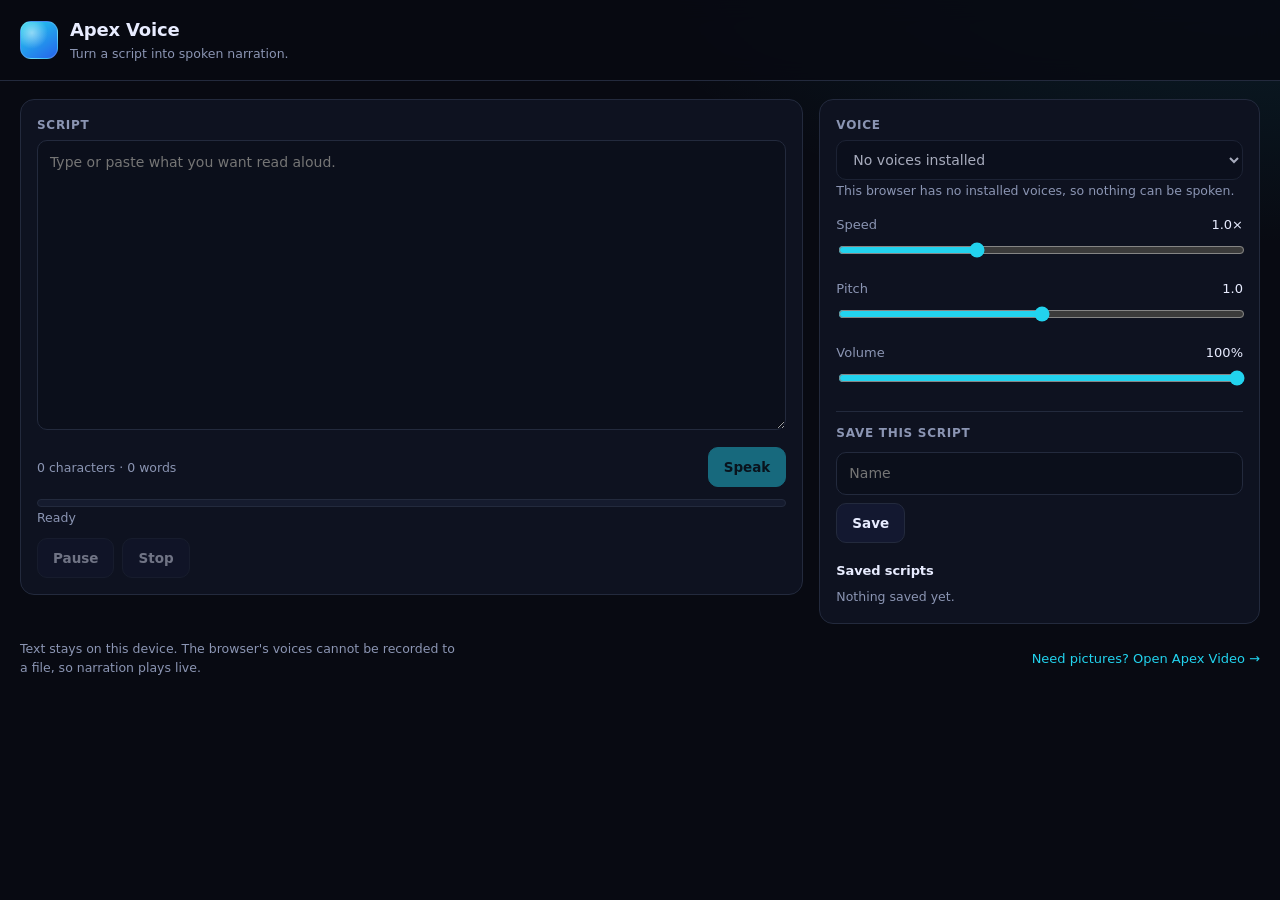
<file: index.html>
<!doctype html>
<html lang="en">
<head>
<meta charset="utf-8">
<meta name="viewport" content="width=device-width,initial-scale=1,viewport-fit=cover">
<meta name="theme-color" content="#080a12">
<title>Apex Voice</title>
<link rel="manifest" href="./manifest.json">
<link rel="icon" href="./icons/icon-192.png" sizes="192x192" type="image/png">
<link rel="apple-touch-icon" href="./icons/icon-192.png">
<link rel="stylesheet" href="./styles.css">
</head>
<body>
<header class="bar">
  <div class="brand">
    <span class="mark" aria-hidden="true"></span>
    <div class="brand-text">
      <h1>Apex Voice</h1>
      <p id="statLine" class="stamp">Turn a script into spoken narration.</p>
    </div>
  </div>
</header>

<main class="layout">
  <section class="panel script">
    <label class="label" for="scriptInput">Script</label>
    <textarea id="scriptInput" rows="12" spellcheck="true" placeholder="Type or paste what you want read aloud."></textarea>
    <div class="row script-row">
      <p id="countLine" class="stamp">0 characters · 0 words</p>
      <button id="speakBtn" class="btn primary" type="button">Speak</button>
    </div>
    <div class="progress">
      <div id="progressTrack" class="track" role="progressbar" aria-label="Narration progress" aria-valuemin="0" aria-valuemax="100" aria-valuenow="0">
        <span id="progressBar" class="fill"></span>
      </div>
      <p id="progressText" class="stamp">Ready</p>
    </div>
    <div class="row">
      <button id="pauseBtn" class="btn" type="button" disabled>Pause</button>
      <button id="stopBtn" class="btn" type="button" disabled>Stop</button>
    </div>
  </section>

  <section class="panel controls">
    <label class="label" for="voiceSelect">Voice</label>
    <select id="voiceSelect"></select>
    <p id="voiceNote" class="stamp" hidden>This browser has no installed voices, so nothing can be spoken.</p>

    <div class="slider">
      <label for="rateRange">Speed <span id="rateValue" class="num">1.0×</span></label>
      <input id="rateRange" type="range" min="0.5" max="2" step="0.1" value="1">
    </div>
    <div class="slider">
      <label for="pitchRange">Pitch <span id="pitchValue" class="num">1.0</span></label>
      <input id="pitchRange" type="range" min="0" max="2" step="0.1" value="1">
    </div>
    <div class="slider">
      <label for="volumeRange">Volume <span id="volumeValue" class="num">100%</span></label>
      <input id="volumeRange" type="range" min="0" max="1" step="0.05" value="1">
    </div>

    <hr class="rule">

    <label class="label" for="snippetName">Save this script</label>
    <div class="row">
      <input id="snippetName" type="text" placeholder="Name" maxlength="60" autocomplete="off">
      <button id="saveBtn" class="btn" type="button">Save</button>
    </div>

    <h2 class="subhead">Saved scripts</h2>
    <ul id="snippetList" class="snippets"></ul>
    <p id="snippetsEmpty" class="stamp">Nothing saved yet.</p>
  </section>
</main>

<section id="unsupported" class="panel note" hidden>
  <h2>Speech is unavailable</h2>
  <p>This browser does not expose the Web Speech API, so it has no voices to speak with. Chrome, Edge and Safari all provide it; some stripped-down browsers do not.</p>
</section>

<footer class="foot">
  <span class="stamp">Text stays on this device. The browser's voices cannot be recorded to a file, so narration plays live.</span>
  <a class="link" href="../video/">Need pictures? Open Apex Video &rarr;</a>
</footer>

<p id="toast" class="toast" role="status" aria-live="polite" hidden></p>

<script src="./app.js"></script>
</body>
</html>
</file>
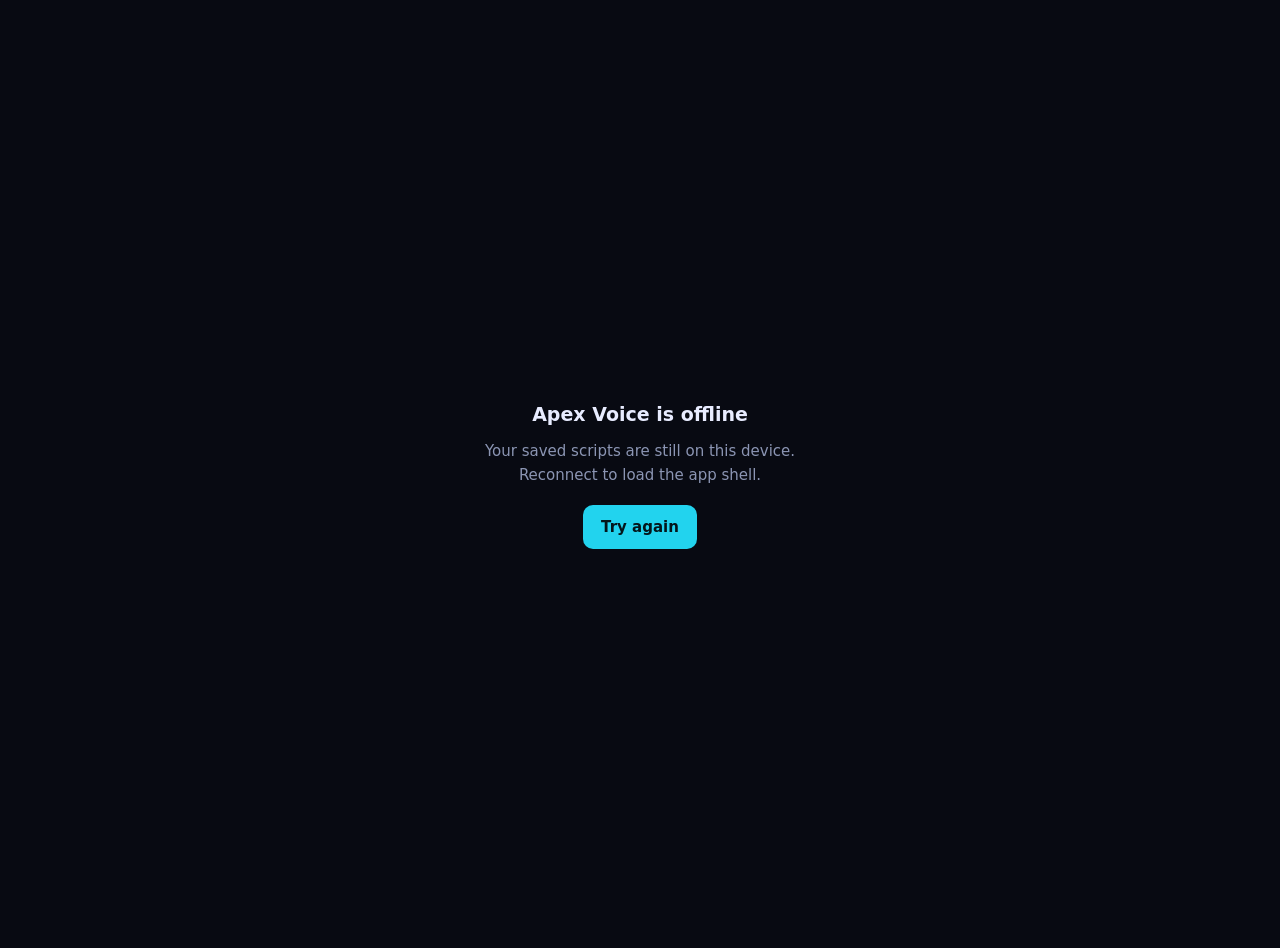
<file: offline.html>
<!doctype html>
<html lang="en">
<head>
<meta charset="utf-8">
<meta name="viewport" content="width=device-width,initial-scale=1">
<title>Apex Voice &mdash; offline</title>
<style>
  html,body{height:100%}
  body{margin:0;display:grid;place-items:center;background:#080a12;color:#e8ecff;
    font:15px/1.6 ui-sans-serif,system-ui,-apple-system,"Segoe UI",Roboto,sans-serif;text-align:center;padding:24px}
  h1{font-size:19px;margin:0 0 10px}
  p{color:#8b95b3;max-width:34ch;margin:0 0 18px}
  button{font:inherit;background:#22d3ee;color:#04161b;border:0;border-radius:10px;padding:10px 18px;font-weight:650;cursor:pointer}
</style>
</head>
<body>
  <div>
    <h1>Apex Voice is offline</h1>
    <p>Your saved scripts are still on this device. Reconnect to load the app shell.</p>
    <button type="button" onclick="location.replace('./')">Try again</button>
  </div>
</body>
</html>
</file>
<file: styles.css>
:root {
  --bg: #080a12;
  --panel: #0e1220;
  --panel-2: #131830;
  --line: #232a3d;
  --text: #e8ecff;
  --muted: #8b95b3;
  --accent: #22d3ee;
  --accent-ink: #04161b;
  --danger: #ff6b81;
}

* { box-sizing: border-box; }

body {
  margin: 0;
  min-height: 100vh;
  background:
    radial-gradient(1000px 480px at 100% -10%, rgba(34, 211, 238, 0.12), transparent 70%),
    var(--bg);
  color: var(--text);
  font: 15px/1.5 ui-sans-serif, system-ui, -apple-system, "Segoe UI", Roboto, sans-serif;
}

h1, h2 { margin: 0; letter-spacing: -0.01em; }

/* ---------- header ---------- */

.bar {
  display: flex;
  align-items: center;
  gap: 12px;
  padding: 16px 20px;
  border-bottom: 1px solid var(--line);
  background: rgba(8, 10, 18, 0.86);
  backdrop-filter: blur(12px);
}

.brand { display: flex; align-items: center; gap: 12px; min-width: 0; }

.mark {
  width: 38px; height: 38px;
  flex: 0 0 auto;
  border-radius: 11px;
  background:
    radial-gradient(circle at 30% 30%, rgba(255, 255, 255, 0.5), transparent 45%),
    linear-gradient(145deg, #22d3ee, #2563eb);
  border: 1px solid rgba(255, 255, 255, 0.16);
}

h1 { font-size: 18px; font-weight: 680; }

.stamp { margin: 2px 0 0; color: var(--muted); font-size: 12.5px; }

/* ---------- layout ---------- */

.layout {
  display: grid;
  grid-template-columns: minmax(0, 1.6fr) minmax(280px, 0.9fr);
  gap: 16px;
  padding: 18px 20px 0;
  align-items: start;
}

.panel {
  padding: 16px;
  border: 1px solid var(--line);
  border-radius: 14px;
  background: var(--panel);
}

@media (max-width: 820px) {
  .layout { grid-template-columns: 1fr; padding: 14px 14px 0; }
}

.label {
  display: block;
  margin-bottom: 6px;
  font-size: 12px;
  font-weight: 700;
  letter-spacing: 0.06em;
  text-transform: uppercase;
  color: var(--muted);
}

.subhead { font-size: 13px; margin: 18px 0 8px; }

textarea,
input[type="text"],
select {
  width: 100%;
  padding: 10px 12px;
  border-radius: 10px;
  border: 1px solid var(--line);
  background: #0b0f1b;
  color: var(--text);
  font: inherit;
  font-size: 14px;
}

textarea {
  min-height: 220px;
  resize: vertical;
  line-height: 1.6;
}

textarea:focus-visible,
input:focus-visible,
select:focus-visible,
.btn:focus-visible,
.snippet button:focus-visible {
  outline: 2px solid var(--accent);
  outline-offset: 2px;
}

.row {
  display: flex;
  align-items: center;
  gap: 8px;
  margin-top: 10px;
  flex-wrap: wrap;
}

.script-row { justify-content: space-between; }

.btn {
  display: inline-flex;
  align-items: center;
  justify-content: center;
  padding: 9px 15px;
  border-radius: 10px;
  border: 1px solid var(--line);
  background: var(--panel-2);
  color: var(--text);
  font: inherit;
  font-size: 13.5px;
  font-weight: 620;
  cursor: pointer;
}

.btn:hover { filter: brightness(1.12); }

.btn.primary {
  background: var(--accent);
  border-color: var(--accent);
  color: var(--accent-ink);
}

.btn[disabled] { opacity: 0.45; cursor: default; filter: none; }

/* ---------- progress ---------- */

.progress { margin-top: 12px; }

.track {
  height: 8px;
  border-radius: 999px;
  background: #151b2e;
  border: 1px solid var(--line);
  overflow: hidden;
}

.fill {
  display: block;
  height: 100%;
  width: 0;
  background: linear-gradient(90deg, #22d3ee, #2563eb);
  transition: width 140ms linear;
}

/* ---------- controls ---------- */

.slider { margin-top: 14px; }

.slider label {
  display: flex;
  justify-content: space-between;
  font-size: 13px;
  color: var(--muted);
  margin-bottom: 6px;
}

.num { color: var(--text); font-variant-numeric: tabular-nums; }

input[type="range"] {
  width: 100%;
  accent-color: var(--accent);
}

.rule {
  border: 0;
  border-top: 1px solid var(--line);
  margin: 18px 0 12px;
}

/* ---------- snippets ---------- */

.snippets {
  list-style: none;
  margin: 0;
  padding: 0;
  display: grid;
  gap: 8px;
  max-height: 300px;
  overflow: auto;
}

.snippets:empty { display: none; }

.snippet {
  display: flex;
  align-items: center;
  gap: 8px;
  padding: 9px 10px;
  border: 1px solid var(--line);
  border-radius: 10px;
  background: #0b0f1b;
}

.snippet .meta { min-width: 0; flex: 1 1 auto; }

.snippet .name {
  display: block;
  font-size: 13.5px;
  font-weight: 620;
  overflow: hidden;
  text-overflow: ellipsis;
  white-space: nowrap;
}

.snippet .sub {
  display: block;
  font-size: 11.5px;
  color: var(--muted);
  overflow: hidden;
  text-overflow: ellipsis;
  white-space: nowrap;
}

.snippet .mini {
  flex: 0 0 auto;
  padding: 6px 10px;
  border-radius: 8px;
  border: 1px solid var(--line);
  background: transparent;
  color: var(--text);
  font: inherit;
  font-size: 12.5px;
  font-weight: 600;
  cursor: pointer;
}

.snippet .mini:hover { background: var(--panel-2); }

.snippet .mini.danger { color: var(--danger); border-color: rgba(255, 107, 129, 0.35); }

/* ---------- notes ---------- */

.note, .foot { margin: 16px 20px 0; }

.note h2 { font-size: 15px; margin-bottom: 6px; }

.note p { margin: 0; color: var(--muted); max-width: 60ch; font-size: 13.5px; }

.foot {
  display: flex;
  flex-wrap: wrap;
  gap: 8px 18px;
  align-items: center;
  justify-content: space-between;
  padding-bottom: 28px;
}

.foot .stamp { margin: 0; max-width: 56ch; }

.link { color: var(--accent); font-size: 13px; text-decoration: none; }

.link:hover { text-decoration: underline; }

.toast {
  position: fixed;
  left: 50%;
  bottom: 18px;
  transform: translateX(-50%);
  margin: 0;
  padding: 9px 16px;
  border-radius: 999px;
  border: 1px solid var(--line);
  background: #131a2c;
  color: var(--text);
  font-size: 13px;
  box-shadow: 0 12px 30px rgba(0, 0, 0, 0.45);
  z-index: 10;
}

.toast[hidden], .panel[hidden] { display: none; }
</file>
